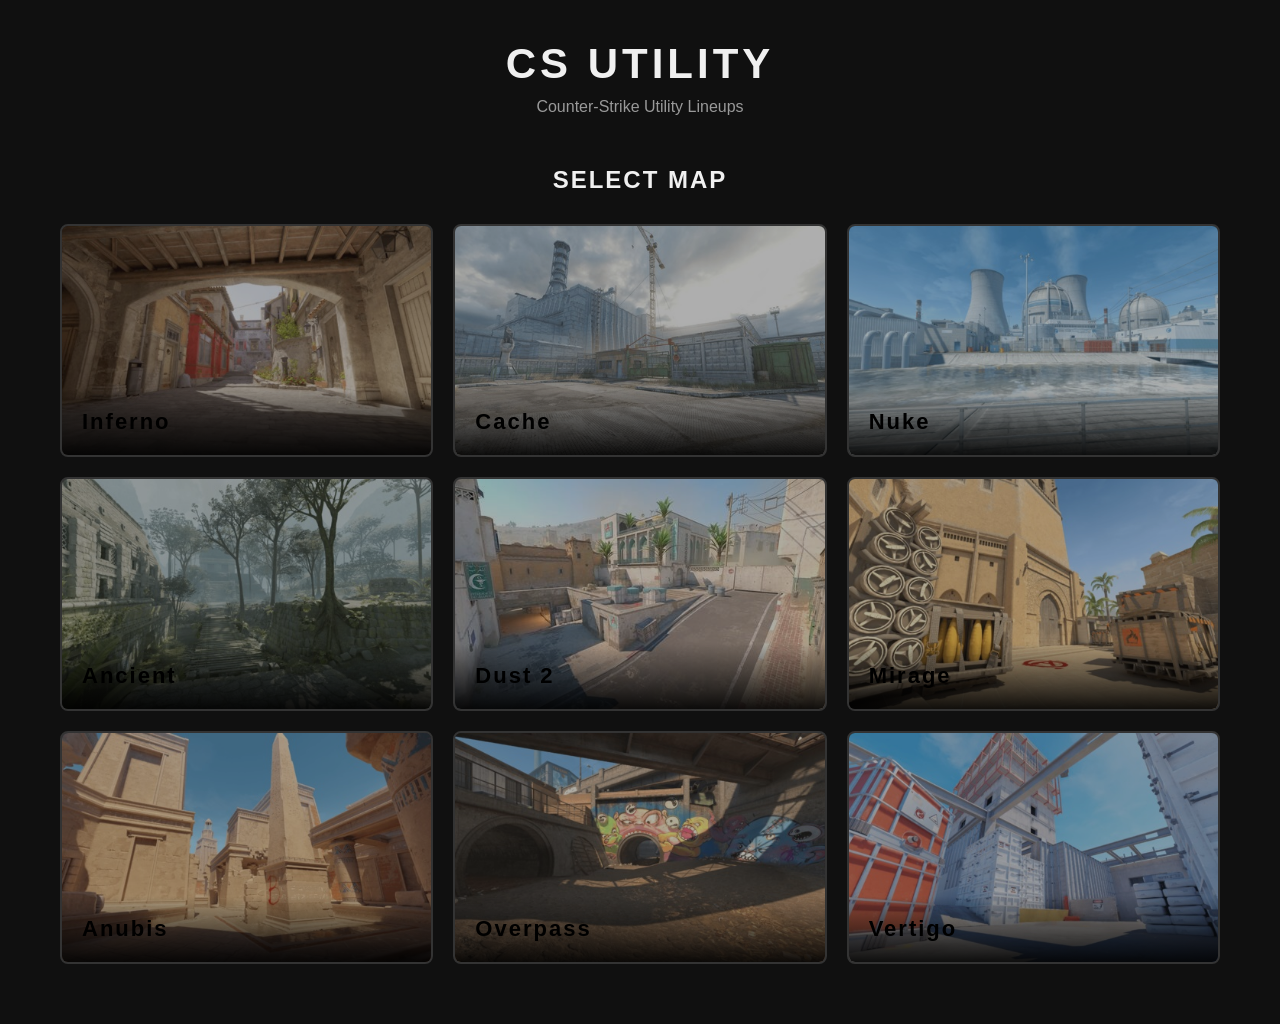
<file: index.html>
<!DOCTYPE html>
<html lang="en">
<head>
    <meta charset="UTF-8">
    <meta name="viewport" content="width=device-width, initial-scale=1.0">

    <title>CS Utility</title>

    <link rel="stylesheet" href="css/main.css">
</head>

<body>

    <header class="site-header">
        <h1>CS UTILITY</h1>
        <p>Counter-Strike Utility Lineups</p>
    </header>

    <main class="map-selection">
        <h2>SELECT MAP</h2>

        <div id="map-grid" class="map-grid">
        </div>
    </main>

    <script src="js/maps.js"></script>

</body>
</html>
</file>
<file: css/main.css>
* {
    box-sizing: border-box;
    margin: 0;
    padding: 0;
}

body {
    min-height: 100vh;

    background: #101010;
    color: #f0f0f0;

    font-family: Arial, Helvetica, sans-serif;
}

.site-header {
    text-align: center;
    padding: 40px 20px 20px;
}

.site-header h1 {
    font-size: 42px;
    letter-spacing: 4px;
}

.site-header p {
    margin-top: 10px;
    color: #999;
}

.map-selection {
    max-width: 1200px;
    margin: 0 auto;
    padding: 30px 20px 60px;
}

.map-selection h2 {
    text-align: center;
    margin-bottom: 30px;

    font-size: 24px;
    letter-spacing: 2px;
}

.map-grid {
    display: grid;

    grid-template-columns: repeat(3, 1fr);

    gap: 20px;
}

.map-card {
    position: relative;

    aspect-ratio: 16 / 10;

    overflow: hidden;

    border: 2px solid #333;
    border-radius: 8px;

    background: #181818;

    cursor: pointer;

    transition:
        transform 0.2s ease,
        border-color 0.2s ease;
}

.map-card:hover {
    transform: translateY(-4px);
    border-color: #888;
}

.map-card img {
    width: 100%;
    height: 100%;

    object-fit: cover;

    display: block;

    opacity: 0.65;

    transition:
        opacity 0.2s ease,
        transform 0.3s ease;
}

.map-card:hover img {
    opacity: 0.85;
    transform: scale(1.03);
}

.map-card span {
    position: absolute;

    left: 0;
    right: 0;
    bottom: 0;

    padding: 20px;

    text-align: left;

    font-size: 22px;
    font-weight: bold;
    letter-spacing: 2px;

    background: linear-gradient(
        transparent,
        rgba(0, 0, 0, 0.9)
    );
}

@media (max-width: 800px) {

    .map-grid {
        grid-template-columns: repeat(2, 1fr);
    }

}

@media (max-width: 500px) {

    .site-header h1 {
        font-size: 32px;
    }

    .map-grid {
        grid-template-columns: 1fr;
    }

}
</file>
<file: css/map.css>
.map-header {
    height: 80px;

    display: flex;
    align-items: center;

    padding: 0 30px;

    border-bottom: 1px solid #333;

    position: relative;
}

.map-header h1 {
    position: absolute;

    left: 50%;

    transform: translateX(-50%);

    font-size: 24px;
    letter-spacing: 3px;
}

.back-button {
    color: #ccc;
    text-decoration: none;

    font-weight: bold;

    transition: color 0.2s;
}

.back-button:hover {
    color: white;
}


/* Main layout */

.map-page {
    display: flex;

    min-height: calc(100vh - 80px);
}

.filter-panel {
    width: 280px;

    flex-shrink: 0;

    padding: 25px;

    background: #151515;

    border-right: 1px solid #333;
}

.search-container {
    margin-bottom: 30px;
}

.search-container label,
.filter-section h3 {
    display: block;

    margin-bottom: 12px;

    font-size: 13px;
    letter-spacing: 1.5px;

    color: #aaa;
}

.search-container input[type="text"] {
    width: 100%;

    padding: 11px 12px;

    border: 1px solid #444;
    border-radius: 4px;

    background: #0d0d0d;
    color: white;

    outline: none;
}

.search-container input[type="text"]:focus {
    border-color: #888;
}

.filter-section {
    margin-bottom: 28px;
}

.filter-section label {
    display: flex;
    align-items: center;

    gap: 9px;

    margin-bottom: 10px;

    color: #ccc;

    font-size: 14px;

    cursor: pointer;
}

.filter-section input {
    cursor: pointer;
}

.clear-button {
    width: 100%;

    padding: 11px;

    border: 1px solid #444;
    border-radius: 4px;

    background: #222;
    color: #ccc;

    cursor: pointer;

    font-weight: bold;
    font-size: 12px;

    letter-spacing: 1px;
}

.clear-button:hover {
    background: #2d2d2d;
    color: white;
}

.radar-container {
    flex: 1;

    display: flex;

    justify-content: center;
    align-items: center;

    padding: 30px;

    overflow: auto;

    background: #0b0b0b;
}

.radar {
    position: relative;

    width: min(80vh, 900px);

    aspect-ratio: 1 / 1;
}

.radar > img {
    width: 100%;
    height: 100%;

    display: block;

    object-fit: contain;
}

#radar-coordinates {
    display: none;

    position: absolute;
    left: 10px;
    bottom: 10px;

    padding: 8px 10px;

    background: rgba(0, 0, 0, 0.85);
    border: 1px solid #444;
    border-radius: 4px;

    color: #ddd;
    font-family: Consolas, monospace;
    font-size: 12px;

    pointer-events: none;
    z-index: 50;
}

.radar.dev-mode #radar-coordinates {
    display: block;
}

.radar.dev-mode > img {
    cursor: crosshair;
}

#throw-lines {
    position: absolute;

    inset: 0;

    width: 100%;
    height: 100%;

    pointer-events: none;

    z-index: 5;
}

.throw-line {
    stroke: #ffffff;

    stroke-width: 2;

    stroke-dasharray: 6 6;

    opacity: 0.7;
}

#nade-markers {
    position: absolute;

    inset: 0;

    z-index: 10;

    pointer-events: none;
}

.nade-marker {
    position: absolute;

    width: 34px;
    height: 34px;

    transform: translate(-50%, -50%);

    border: none;
    background: transparent;

    cursor: pointer;

    z-index: 10;

    padding: 0;

    display: flex;
    align-items: center;
    justify-content: center;

    pointer-events: auto;

    transition:
        transform 0.15s,
        filter 0.15s;
}

.nade-marker:hover {
    transform: translate(-50%, -50%) scale(1.25);

    z-index: 30;

    filter: brightness(1.3);
}

.nade-marker img {
    width: 100%;
    height: 100%;

    object-fit: contain;

    display: block;

    pointer-events: none;
}


/* Throw origins */

#nade-origins {
    position: absolute;

    inset: 0;

    z-index: 20;

    pointer-events: none;
}

.nade-origin {
    position: absolute;

    width: 20px;
    height: 20px;

    transform: translate(-50%, -50%);

    border: 1px solid white;
    border-radius: 50%;

    background: #151515;
    color: white;

    cursor: pointer;

    display: flex;
    align-items: center;
    justify-content: center;

    padding: 0;

    font-size: 11px;
    font-weight: bold;

    pointer-events: auto;

    transition:
        transform 0.15s,
        background 0.15s;
}

.nade-origin:hover {
    transform: translate(-50%, -50%) scale(1.25);

    background: #333;
}

@media (max-width: 800px) {

    .map-page {
        flex-direction: column;
    }

    .filter-panel {
        width: 100%;

        border-right: none;
        border-bottom: 1px solid #333;
    }

    .radar-container {
        min-height: 70vh;
    }

    .radar {
        width: min(90vw, 700px);
    }
}
</file>
<file: css/nade.css>
.nade-header {
    min-height: 80px;

    display: flex;
    align-items: center;

    padding: 15px 30px;

    border-bottom: 1px solid #333;

    position: relative;
}

.nade-title {
    position: absolute;

    left: 50%;
    transform: translateX(-50%);

    display: flex;
    flex-direction: column;
    align-items: center;

    text-align: center;

    white-space: nowrap;
}

.nade-title h2 {
    margin: 0 0 12px;

    font-size: 28px;
    letter-spacing: 2px;
}

.nade-tags {
    display: flex;
    align-items: center;
    justify-content: center;
    gap: 8px;
}


.tag {
    padding: 6px 12px;

    border: 1px solid #444;

    border-radius: 4px;

    background: #181818;

    color: #ccc;

    font-size: 11px;

    font-weight: bold;

    letter-spacing: 1px;
}

.back-button {
    color: #ccc;

    text-decoration: none;

    font-weight: bold;

    transition: color 0.2s;
}

.back-button:hover {
    color: white;
}


.nade-page {
    max-width: 1400px;

    margin: 0 auto;

    padding: 50px 30px 80px;
}

.nade-content {
    display: grid;

    grid-template-columns:
        minmax(400px, 1.3fr)
        minmax(320px, 0.7fr);

    gap: 45px;

    align-items: start;
}

.media-area {
    width: 100%;
}

.media-toggle {
    display: flex;

    width: fit-content;

    margin: 0 auto 15px;

    border: 1px solid #333;

    border-radius: 5px;

    overflow: hidden;

    background: #151515;
}

.media-button {
    padding: 9px 20px;

    border: none;

    background: transparent;

    color: #888;

    font-size: 11px;

    font-weight: bold;

    letter-spacing: 1px;

    cursor: pointer;

    transition:
        background 0.15s,
        color 0.15s;
}

.media-button:hover {
    color: white;
}

.media-button.active {
    background: #2a2a2a;

    color: white;
}

/* .media-container{
    width: 100%;

    border: 1px solid #333;

    border-radius: 10px;

} */

#video-container,
#image-container {
    overflow: hidden;
}

.media-container {
    width: 100%;
    border: 1px solid #333;
    border-radius: 10px;
    transform-origin: center;
    cursor: zoom-in;
    transition: transform 0.25s ease-out;
}

.details {
    display: flex;

    flex-direction: column;

    gap: 30px;
}

.detail-section {
    padding-bottom: 25px;

    border-bottom: 1px solid #333;
}

.detail-section:last-child {
    border-bottom: none;
}

.detail-section h3 {
    margin-bottom: 12px;

    color: #999;

    font-size: 12px;

    letter-spacing: 1.5px;
}

.detail-section p {
    color: #ccc;

    line-height: 1.6;

    font-size: 15px;
}


.commands-header {
    display: flex;

    align-items: center;

    justify-content: space-between;

    margin-bottom: 12px;
}

.commands-header h3 {
    margin-bottom: 0;
}

.combined-command {
    display: block;

    width: 100%;

    padding: 13px 14px;

    background: #0d0d0d;

    border: 1px solid #333;

    border-radius: 4px;

    color: #ddd;

    font-family: Consolas, monospace;

    font-size: 13px;

    line-height: 1.5;

    overflow-x: auto;

    white-space: normal;

    word-break: break-word;
}

#copy-button {
    padding: 6px 11px;

    border: 1px solid #444;

    border-radius: 3px;

    background: #202020;

    color: #aaa;

    font-size: 9px;

    font-weight: bold;

    letter-spacing: 0.8px;

    cursor: pointer;

    transition:
        background 0.15s,
        color 0.15s;
}

#copy-button:hover {
    background: #2d2d2d;

    color: white;
}

@media (max-width: 900px) {

    .nade-content {
        grid-template-columns: 1fr;

        gap: 35px;
    }

    .nade-page {
        padding: 35px 20px 60px;
    }

}

@media (max-width: 500px) {

    .nade-header {
        padding: 0 20px;
    }

    .nade-header h1 {
        display: none;
    }

    .nade-title h2 {
        font-size: 25px;
    }

    .nade-page {
        padding-left: 15px;
        padding-right: 15px;
    }

}
</file>
